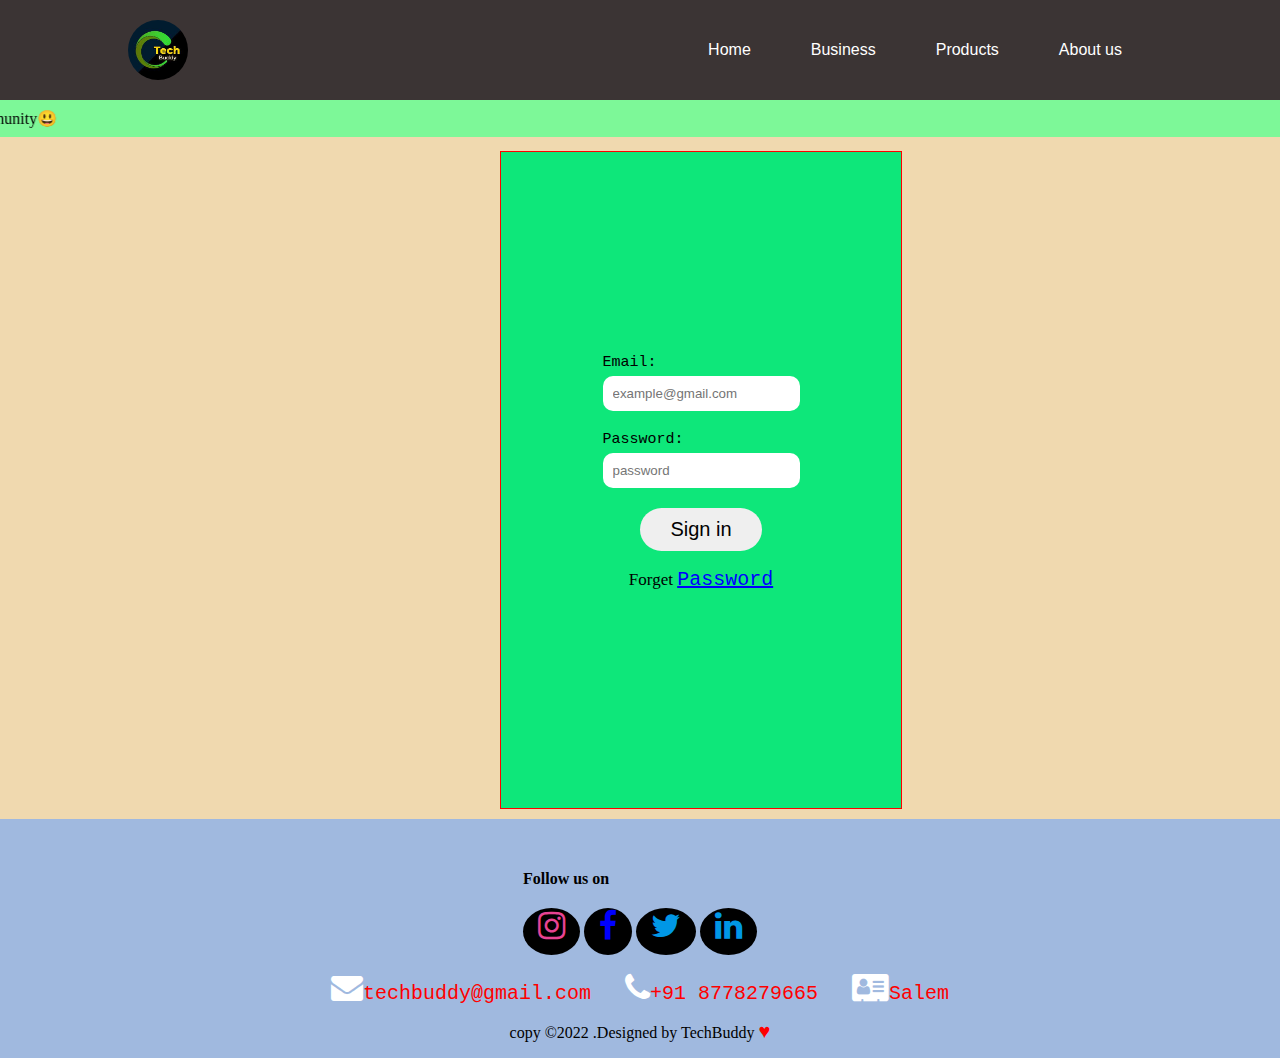
<file: index.html>
<!DOCTYPE html>
<html lang="en">
<head>
    <meta charset="UTF-8">
    <meta http-equiv="X-UA-Compatible" content="IE=edge">
    <meta name="viewport" content="width=device-width, initial-scale=1.0">
    <title>TechBuddy</title>
    <link rel="shortcut icon" href="./rdp-connection.png" type="image/x-icon">
    <link rel="stylesheet" href="style.css">
    <link rel="stylesheet" href="https://cdnjs.cloudflare.com/ajax/libs/font-awesome/4.7.0/css/font-awesome.min.css">
</head>
<body>
    <header>
        <img src="./index.jpeg" alt="" width="100px" class="logo">
       <nav>
        <ul class="nav-link">
           <li> <a href="./index.html">Home</a> </li>
           <li><a href="">Business</a></li>
           <li><a href="./product.html">Products</a></li>
           <li><a href="./about.html">About us</a></li>
        </ul>
        </nav>
    </header>

    <marquee behavior="scroll" direction="right">Welcome to Tech Buddy community&#128515;</marquee>


   <div class="login-form">
       
       <form action="" method="post" id="">
           <label for="">Email:</label><br>
           <input type="email" placeholder="example@gmail.com" id="email" autocomplete="off" required>
           <br><br>
           <label for="">Password:</label><br>
           <input type="password" placeholder="password" id="password" autocomplete="current-password" minlength="7" required><br>
          <div class="button">
              <button id="login-form-submit">Sign in</button>
                
          </div>
          <p class="Forget-pass">Forget <span class="fp">Password</span></p>

       </form>
   </div>
   <footer>
   <div id="footer">
       <h4>Follow us on</h4>
       <a href="" target="_blank" class="icon"><i class="fa fa-instagram fa-2x"></i></a>
       <a href="" target="_blank" class="icon"><i class="fa fa-facebook fa-2x"></i></a>
       <a href="" target="_blank" class="icon"><i class="fa fa-twitter fa-2x"></i></a>
       <a href="" target="_blank" class="icon"><i class="fa fa-linkedin fa-2x"></i></a>
    </div>
    <div id="contacts">
        <a href="mailto:techbuddy@gmail.com?subject = Feedback&body = Message" class="ad-part"><i class="fa fa-envelope fa-2x"><span>techbuddy@gmail.com</span></i></a>
        <a href="tel:+91877-827-9665" class="ad-part"><i class="fa fa-phone fa-2x"><span>+91 8778279665</span></i></a>
        <a href="" class="ad-part"><i class="fa fa-address-card fa-2x"><span>Salem</span></i></a>
    </div>
    <p>copy &copy;2022 .Designed by TechBuddy <heart style="color: red;font-size: 20px;">&hearts;</heart></p>
    </footer>
   
</body>
</html>
</file>
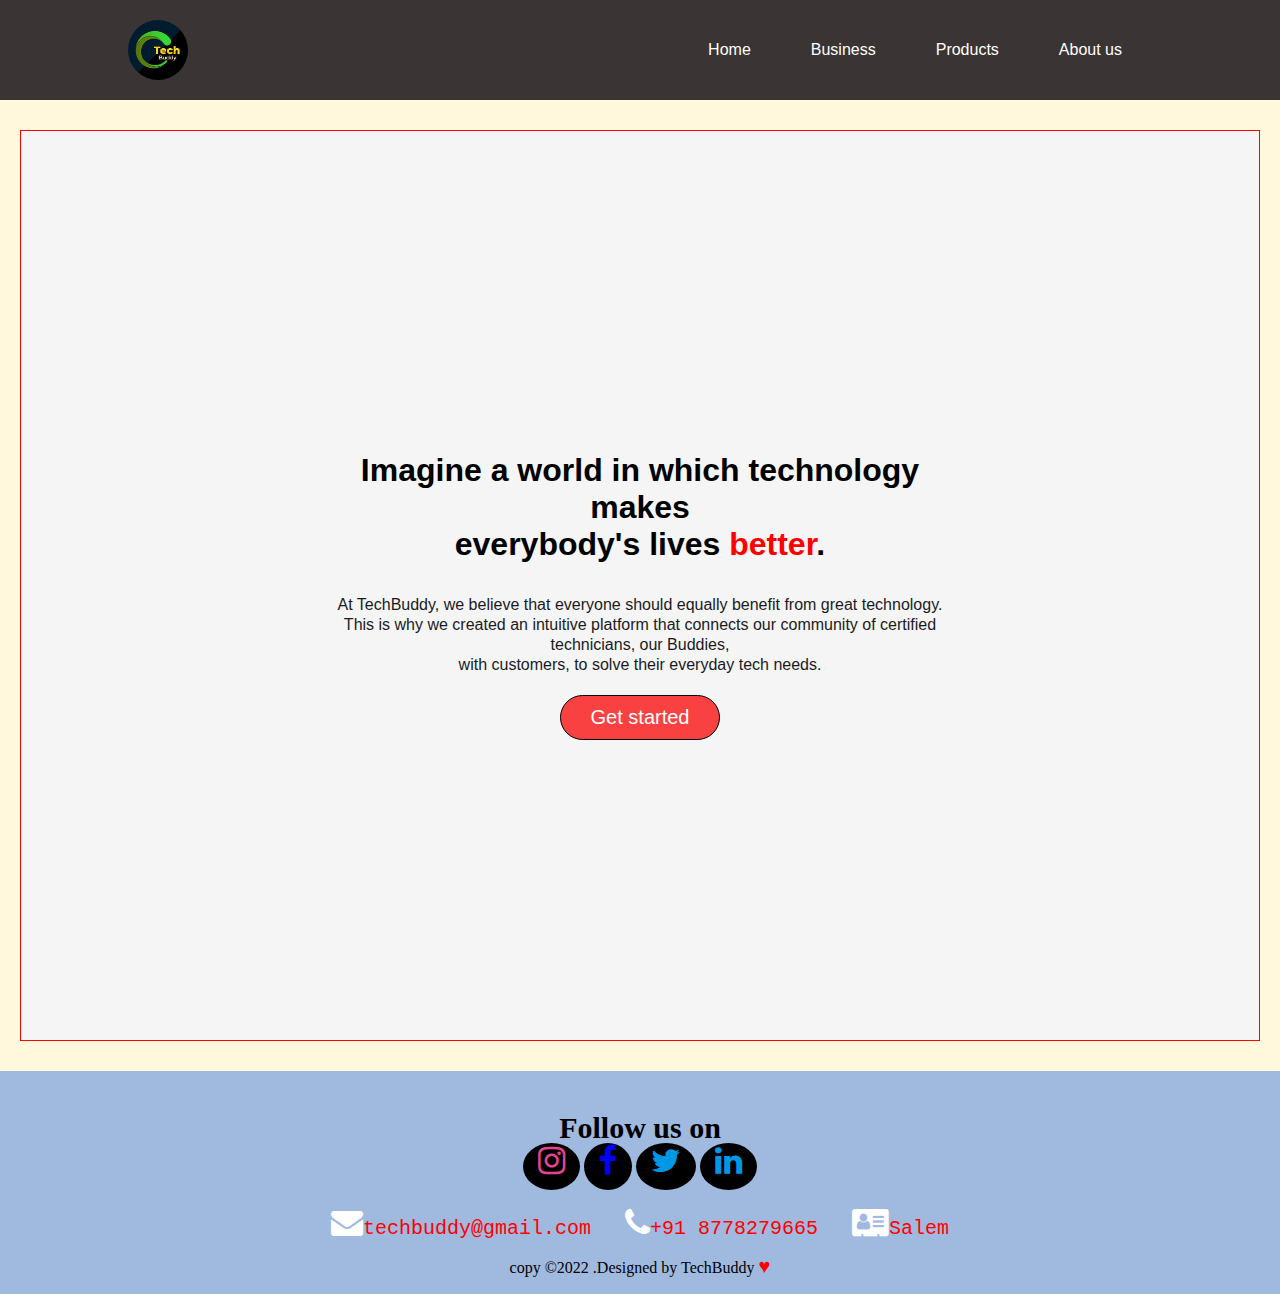
<file: about.html>
<!DOCTYPE html>
<html lang="en">
<head>
    <meta charset="UTF-8">
    <meta http-equiv="X-UA-Compatible" content="IE=edge">
    <meta name="viewport" content="width=device-width, initial-scale=1.0">
    <link rel="stylesheet" href="style.css">
    <link rel="shortcut icon" href="./index.jpeg" type="image/x-icon">
    <link rel="stylesheet" href="https://cdnjs.cloudflare.com/ajax/libs/font-awesome/4.7.0/css/font-awesome.min.css">

    <title>About us</title>
</head>
<body style="background-color: cornsilk;">
    <header>
        <img src="./index.jpeg" alt="" width="100px" class="logo">
       <nav>
        <ul class="nav-link">
           <li> <a href="./index.html">Home</a> </li>
           <li><a href="">Business</a></li>
           <li><a href="./product.html">Products</a></li>
           <li><a href="./about.html">About us</a></li>
        </ul>
        </nav>
    </header>
    <div class="about-us">
         <div class="content">
             <h1 class="heading">Imagine a world in which technology makes <br>everybody's lives <word>better</word>.</h1>
             <h3 class="about">At TechBuddy, we believe that everyone should equally benefit from great technology.<br>
                This is why we created an intuitive platform that connects our community of certified technicians, our Buddies, <br>with customers, to solve their everyday tech needs.</h3>
                <a href="./index.html"><button class="btn-start"  >Get started</button></a>
         </div>
         
    </div>
    <footer>
        <div id="footer">
            <h3>Follow us on</h3>
            <a href="" target="_blank" class="icon"><i class="fa fa-instagram fa-2x"></i></a>
            <a href="" target="_blank" class="icon"><i class="fa fa-facebook fa-2x"></i></a>
            <a href="" target="_blank" class="icon"><i class="fa fa-twitter fa-2x"></i></a>
            <a href="" target="_blank" class="icon"><i class="fa fa-linkedin fa-2x"></i></a>
         </div>
         <div id="contacts">
             <a href="mailto:techbuddy@gmail.com?subject = Feedback&body = Message" class="ad-part"><i class="fa fa-envelope fa-2x"><span>techbuddy@gmail.com</span></i></a>
             <a href="tel:+91877-827-9665" class="ad-part"><i class="fa fa-phone fa-2x"><span>+91 8778279665</span></i></a>
             <a href="" class="ad-part"><i class="fa fa-address-card fa-2x"><span>Salem</span></i></a>
         </div>
         <p>copy &copy;2022 .Designed by TechBuddy <heart style="color: red;font-size: 20px;">&hearts;</heart></p>
         </footer>
</body>
</html>
</file>
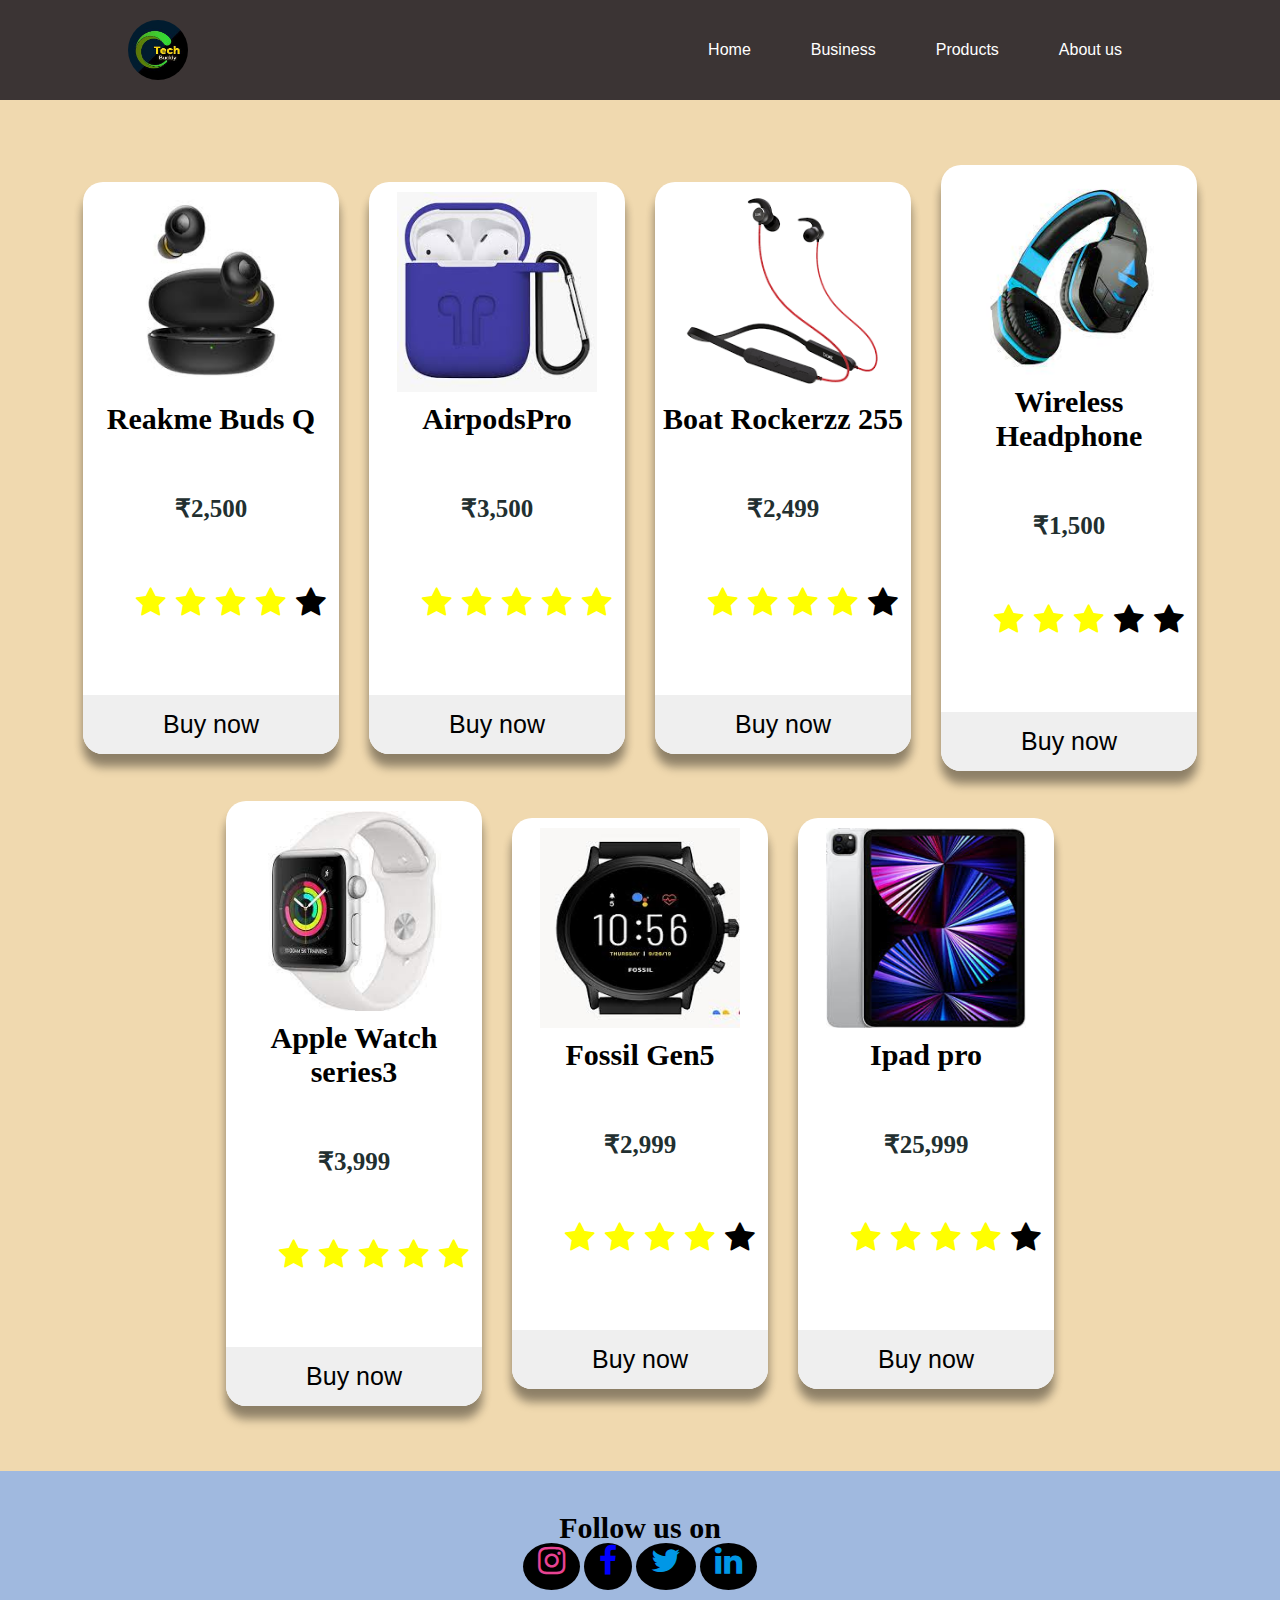
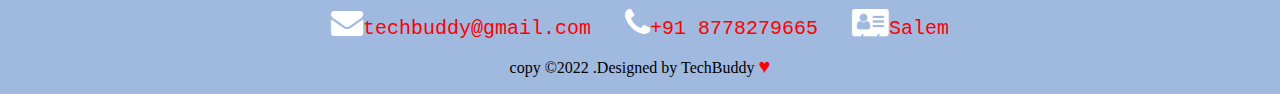
<file: product.html>
<!DOCTYPE html>
<html lang="en">
<head>
    <meta charset="UTF-8">
    <meta http-equiv="X-UA-Compatible" content="IE=edge">
    <meta name="viewport" content="width=device-width, initial-scale=1.0">
    <title>Products</title>
    <link rel="icon" href="./producticon.png">
    <link rel="stylesheet" href="style.css">
    <link
    rel="stylesheet"
    href="https://cdnjs.cloudflare.com/ajax/libs/font-awesome/4.7.0/css/font-awesome.min.css">
</head>
<body>
    <header>
        <img src="./index.jpeg" alt="" width="100px" class="logo" />
        <nav>
          <ul class="nav-link">
            <li><a href="./index.html">Home</a></li>
            <li><a href="">Business</a></li>
            <li><a href="./product.html">Products</a></li>
            <li><a href="./about.html">About us</a></li>
          </ul>
        </nav>
      </header>
    <div class="cards">
        <div class="card1">
            <img src="./airpodpro.jpeg" alt="" class="airpods">
            <h3>Reakme Buds Q</h3>
            <h6>&#8377;2,500 </h6>
            <ul>
                <li><i class="fa fa-star checked fa-2x"></i></li>
                <li><i class="fa fa-star checked fa-2x"></i></li>
                <li><i class="fa fa-star checked fa-2x"></i></li>
                <li><i class="fa fa-star checked fa-2x"></i></li>
                <li><i class="fa fa-star fa-2x unchecked"></i></li>
            </ul>
            <button class="buy-1 bn">Buy now</button>
        </div>
        <div class="card1">
            <img src="./airpods.jpeg" alt="" class="airpods">
            <h3>AirpodsPro</h3>
            <h6>&#8377;3,500 </h6>
            <ul>
                <li><i class="fa fa-star checked fa-2x"></i></li>
                <li><i class="fa fa-star checked fa-2x"></i></li>
                <li><i class="fa fa-star checked fa-2x"></i></li>
                <li><i class="fa fa-star checked fa-2x"></i></li>
                <li><i class="fa fa-star checked fa-2x"></i></li>
            </ul>
            <button class="buy-2 bn">Buy now</button>
        </div>
        <div class="card1">
            <img src="./wirelessear.png" alt="" class="airpods">
            <h3>Boat Rockerzz 255</h3>
            <h6>&#8377;2,499 </h6>
            <ul>
                <li><i class="fa fa-star checked fa-2x"></i></li>
                <li><i class="fa fa-star checked fa-2x"></i></li>
                <li><i class="fa fa-star checked fa-2x"></i></li>
                <li><i class="fa fa-star checked fa-2x"></i></li>
                <li><i class="fa fa-star fa-2x unchecked"></i></li>
            </ul>
            <button class="buy-3 bn">Buy now</button>
        </div>
        <div class="card1">
            <img src="./headphone.jpeg" alt="" class="airpods">
            <h3>Wireless Headphone</h3>
            <h6>&#8377;1,500 </h6>
            <ul>
                <li><i class="fa fa-star checked fa-2x"></i></li>
                <li><i class="fa fa-star checked fa-2x"></i></li>
                <li><i class="fa fa-star checked fa-2x"></i></li>
                <li><i class="fa fa-star fa-2x unchecked"></i></li>
                <li><i class="fa fa-star fa-2x unchecked"></i></li>
            </ul>
            <button class="buy-4 bn">Buy now</button>
        </div>
        <div class="card1">
            <img src="./applewatch.jpeg" alt="" class="airpods">
            <h3>Apple Watch series3</h3>
            <h6>&#8377;3,999 </h6>
            <ul>
                <li><i class="fa fa-star checked fa-2x"></i></li>
                <li><i class="fa fa-star checked fa-2x"></i></li>
                <li><i class="fa fa-star checked fa-2x"></i></li>
                <li><i class="fa fa-star checked fa-2x"></i></li>
                <li><i class="fa fa-star checked fa-2x"></i></li>
            </ul>
            <button class="buy-5 bn">Buy now</button>
        </div>
        <div class="card1">
            <img src="./fossilgen5.jpeg" alt="" class="airpods">
            <h3>Fossil Gen5</h3>
            <h6>&#8377;2,999 </h6>
            <ul>
                <li><i class="fa fa-star checked fa-2x"></i></li>
                <li><i class="fa fa-star checked fa-2x"></i></li>
                <li><i class="fa fa-star checked fa-2x"></i></li>
                <li><i class="fa fa-star checked fa-2x"></i></li>
                <li><i class="fa fa-star fa-2x unchecked"></i></li>
            </ul>
            <button class="buy-6 bn">Buy now</button>
        </div>
        <div class="card1">
            <img src="./ipadpro.jpeg" alt="" class="airpods">
            <h3>Ipad pro</h3>
            <h6>&#8377;25,999 </h6>
            <ul>
                <li><i class="fa fa-star checked fa-2x"></i></li>
                <li><i class="fa fa-star checked fa-2x"></i></li>
                <li><i class="fa fa-star checked fa-2x"></i></li>
                <li><i class="fa fa-star checked fa-2x"></i></li>
                <li><i class="fa fa-star fa-2x unchecked"></i></li>
            </ul>
            <button class="buy-7 bn" >Buy now</button>
        </div>
    </div>



    
    
    
    <footer>
        <div id="footer">
          <h3>Follow us on</h3>
          <a href="" target="_blank" class="icon"
            ><i class="fa fa-instagram fa-2x"></i
          ></a>
          <a href="" target="_blank" class="icon"
            ><i class="fa fa-facebook fa-2x"></i
          ></a>
          <a href="" target="_blank" class="icon"
            ><i class="fa fa-twitter fa-2x"></i
          ></a>
          <a href="" target="_blank" class="icon"
            ><i class="fa fa-linkedin fa-2x"></i
          ></a>
        </div>
        <div id="contacts">
          <a
            href="mailto:techbuddy@gmail.com?subject = Feedback&body = Message"
            class="ad-part"
            ><i class="fa fa-envelope fa-2x"
              ><span>techbuddy@gmail.com</span></i
            ></a
          >
          <a href="tel:+91877-827-9665" class="ad-part"
            ><i class="fa fa-phone fa-2x"><span>+91 8778279665</span></i></a
          >
          <a href="" class="ad-part"
            ><i class="fa fa-address-card fa-2x"><span>Salem</span></i></a
          >
        </div>
        <p>
          copy &copy;2022 .Designed by TechBuddy
          <heart style="color: red; font-size: 20px">&hearts;</heart>
        </p>
      </footer>
</body>
</html>
</file>
<file: style.css>
body { 
  margin: 0;
  padding: 0;
  background-color: rgb(240, 217, 175);
  box-sizing: border-box;
}

li,
a {
  font-family: sans-serif;
  font-weight: 500;
  color: white;
  font-size: 16px;
  text-decoration: none;
}
header {
  display: flex;
  justify-content: space-between;
  align-items: center;
  padding: 20px 10%;
  background-color: rgb(59, 52, 52);
}
.logo {
  clip-path: circle();
  width: 60px;
  cursor: pointer;
}
.logo:hover {
  transform: rotateZ(-30deg);
}
.nav-link {
  list-style: none;
}
.nav-link li {
  display: inline-block;
  padding: 0px 20px;
}
.nav-link li a {
  padding: 10px;
  border-radius: 5px;
  transition: 0.6s ease-in;
}
.nav-link li a:hover {
  background-color: rgb(209, 101, 101);
}

marquee {
  background-color: rgb(125, 248, 152);
  padding: 9px;
}
marquee:hover {
  background-color: honeydew;
  text-shadow: 1px 1px 2px;
}

.login-form {
  display: flex;
  justify-content: center;
  border: 1px solid red;
  padding: 200px;
  margin: 10px 500px;
  background-color: rgb(14, 231, 122) ;
}
label {
  font-family: monospace;
  font-size: 15px;
}
#email,
#password {
  margin-top: 5px;
  padding: 10px;
  border-radius: 10px;
  border: currentColor;
}
#email,
#password:hover {
  border: green;
}
.button {
  display: flex;
  justify-content: center;
}
#login-form-submit {
  margin-top: 20px;
  padding: 10px 30px;
  font-size: 20px;
  font-family: "Segoe UI", Tahoma, Geneva, Verdana, sans-serif;
  border-radius: 30px;
  border: none;
  cursor: pointer;
  transition: .6s;
  
}
.Forget-pass {
  font-family: cursive;
  text-align: center;
  font-size: 17px;
}
.fp {
  text-decoration: underline;
  color: blue;
  cursor: pointer;
}

::selection {
  color: violet;
  background-color: gray;
}
#login-form-submit:hover {
  background-color: rgb(226, 97, 46);
}
html {
  height: 100%;
}

.google{
   color: rgb(245, 148, 3);
   background-color: blueviolet;
   padding:20px 10px 10px;
   border-radius: 55%;
   transition: .6s;
   
}
.github{
    color: black;
    background-color: blueviolet;
    padding:20px 10px 10px;
    border-radius: 55%;
    transition: .6s;
}
.facebook{
    background-color:blueviolet;
    padding: 20px 10px 10px 10px;
    border-radius: 55%;
    transform: .6s;
}

.social-login{
    text-align: center;
}
.google:hover{
   background-color: floralwhite;
}
.github:hover{
    background-color: floralwhite;
 }
 .facebook:hover{
    background-color: floralwhite;
 }
    footer {
  margin-top: auto;
  
  width: 100%;
  min-height: 200px; /* Height of the footer */
  background: rgb(160, 185, 223);
  display: flex;
  justify-content: center;
  align-items: center;
  flex-direction: column;
  bottom: 0;
}

.icon {
  padding: 15px;
  background: #000;
  border-radius: 55%;
  transition: 0.6s ease-in;
}
#footer {
  padding: 30px;
}
.icon:hover {
  background-color: whitesmoke;
}
.fa-instagram {
  color: #e84393;
}
.fa-twitter {
  color: #0097e6;
}
.fa-facebook {
  color: blue;
}

.fa-linkedin {
  color: #0097e6;
}

.ad-part {
  padding: 15px;
}
span {
  color: red;
  font-size: 20px;
  font-family: monospace;
}

/* about.html */

.about-us {
  border: 1px solid red;
  padding: 300px;
  margin: 30px 20px;
  text-align: center;
  background-color: whitesmoke;
}

.content {
  font-size: 16px;
  font-family: fantasy;
}
.heading {
  font-family: "Anton", sans-serif;
}
.about {
  font-family: Montserrat, sans-serif;
  font-size: 16px;
  line-height: 20px;
  font-weight: 400;
  color: #1a1b1f;
}
word {
  color: red;
}
.btn-start {
  border: 1px solid black;
  padding: 10px 30px;
  font-weight: 500;
  font-family: "Segoe UI", Tahoma, Geneva, Verdana, sans-serif;
  font-size: 20px;
  border-radius: 30px;
  background-color: rgb(250, 65, 65);
  color: white;
  cursor: pointer;
  margin-top: 20px;
}
.btn-start:hover {
  color: lightseagreen;
}

/* product.html */

h3{
    text-align: center;
    font-size: 30px;
    margin: 0;
    padding-top: 10px;
}
.cards{
    display: flex;
    flex-wrap: wrap;
    width: 100%;
    justify-content: center;
    align-items: center;
    margin: 50px 0;
}
.card1{
    width: 20%;
    margin: 15px;
    box-sizing: border-box;
    float: left;
    text-align: center;
    border-radius: 20px;
    padding-top: 10px;
    box-shadow: 0 14px 10px rgba(0,0,0,.25),
    0 10px 10px rgba(0,0,0,.22);
    transition: .4s;
    background:white;

}
.card1:hover{
    transform: translate(0,-8px);
}
.airpods{
    width: 200px;
    height: 200px;
    text-align: center;
    margin: 0 auto;
    display: block;
}
h6{
    font-size: 25px;
    color: #222f30;
    text-align: center;
}
ul{
    display: flex;
    /* background: rgba(236, 9, 9, 0.931); */
    justify-content: center;
    align-items: center;
    padding-top: 0;
    list-style: none;
    
    
}
li{
    padding: 5px;
}
.checked{
    color: yellow;
}
.fa-star{
    margin-bottom :50px;
}
.unchecked{
    color: black;
}
.bn{
    text-align: center;
    font-size: 25px;
    color:black;
    width: 100%;
    padding: 15px;
    border: 0;
    margin-top: 5px;
    border-bottom-right-radius:20px ;
    border-bottom-left-radius:20px;
    transition: .6s;
    cursor: pointer;
}
.buy-1:hover{
    background: #222f30;
    color: white;
}
.buy-2:hover{
    background: #222f30;
    color: white;
}
.buy-3:hover{
    background: #222f30;
    color: white;
}
.buy-4:hover{
    background: #222f30;
    color: white;
}
.buy-5:hover{
    background: #222f30;
    color: white;
}
.buy-6:hover{
    background: #222f30;
    color: white;
}
.buy-7:hover{
    background: #222f30;
    color: white;
}
</file>
